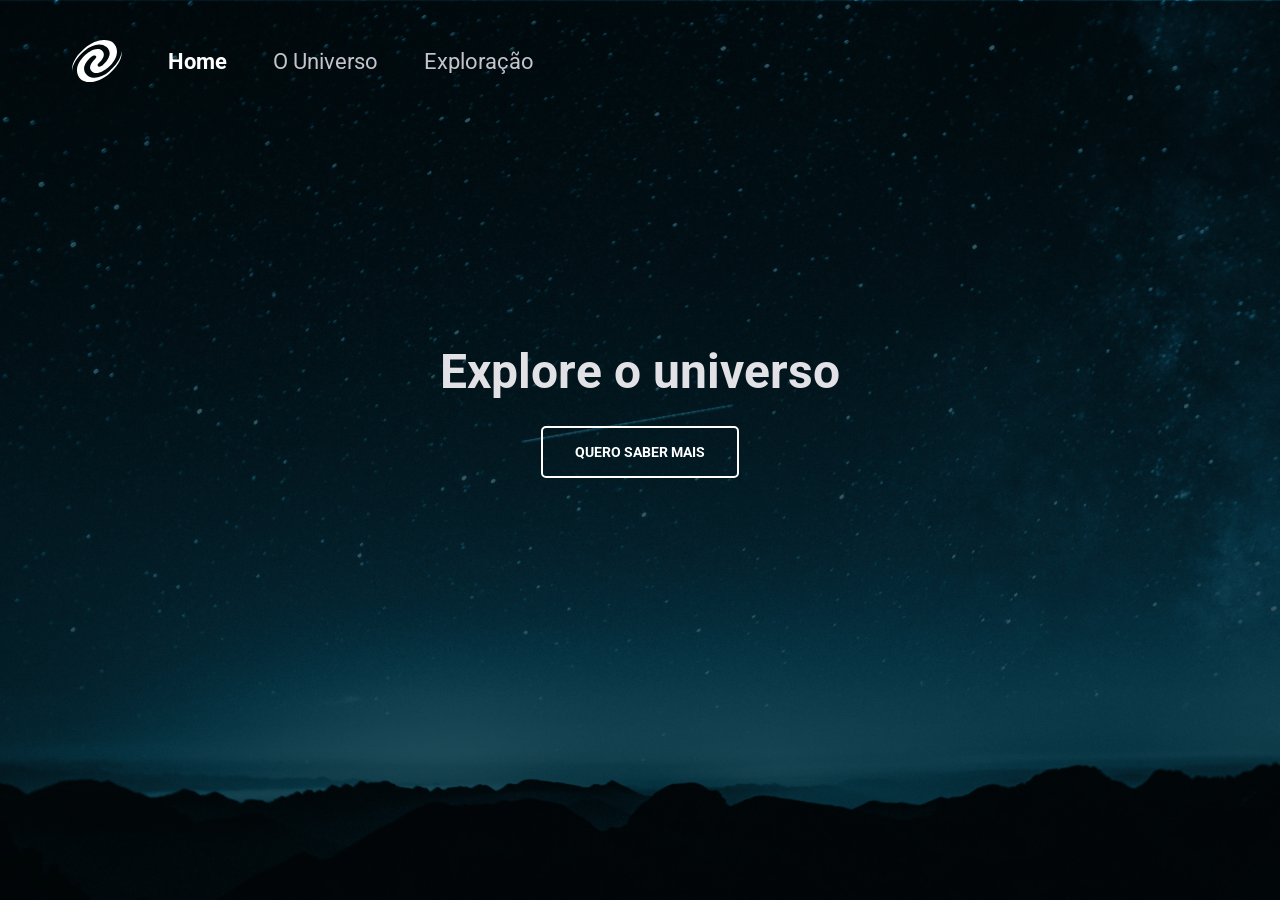
<file: index.html>
<!DOCTYPE html>
<html lang="pt-br">

<head>
    <meta charset="UTF-8">
    <meta name="viewport" content="width=device-width, initial-scale=1.0">
    <link rel="stylesheet" href="./styles/index.css">
    <link rel="preconnect" href="https://fonts.googleapis.com">
    <link rel="preconnect" href="https://fonts.gstatic.com" crossorigin>
    <link href="https://fonts.googleapis.com/css2?family=Roboto:ital,wght@0,100..900;1,100..900&display=swap"
        rel="stylesheet">
    <title>Home</title>
</head>

<body>
    <header>
        <img src="./assets/Vector.svg" alt="Logo do Universo">

        <nav>
            <ul>
                <li>
                    <a href="" class="ativa">Home</a>
                </li>
                <li>
                    <a href="./pages/universo.html">O Universo</a>
                </li>
                <li>
                    <a href="">Exploração</a>
                </li>
            </ul>
        </nav>
    </header>

    <main>
        <h1>Explore o universo</h1>
        <a href="">Quero saber mais</a>
    </main>
</body>

</html>
</file>
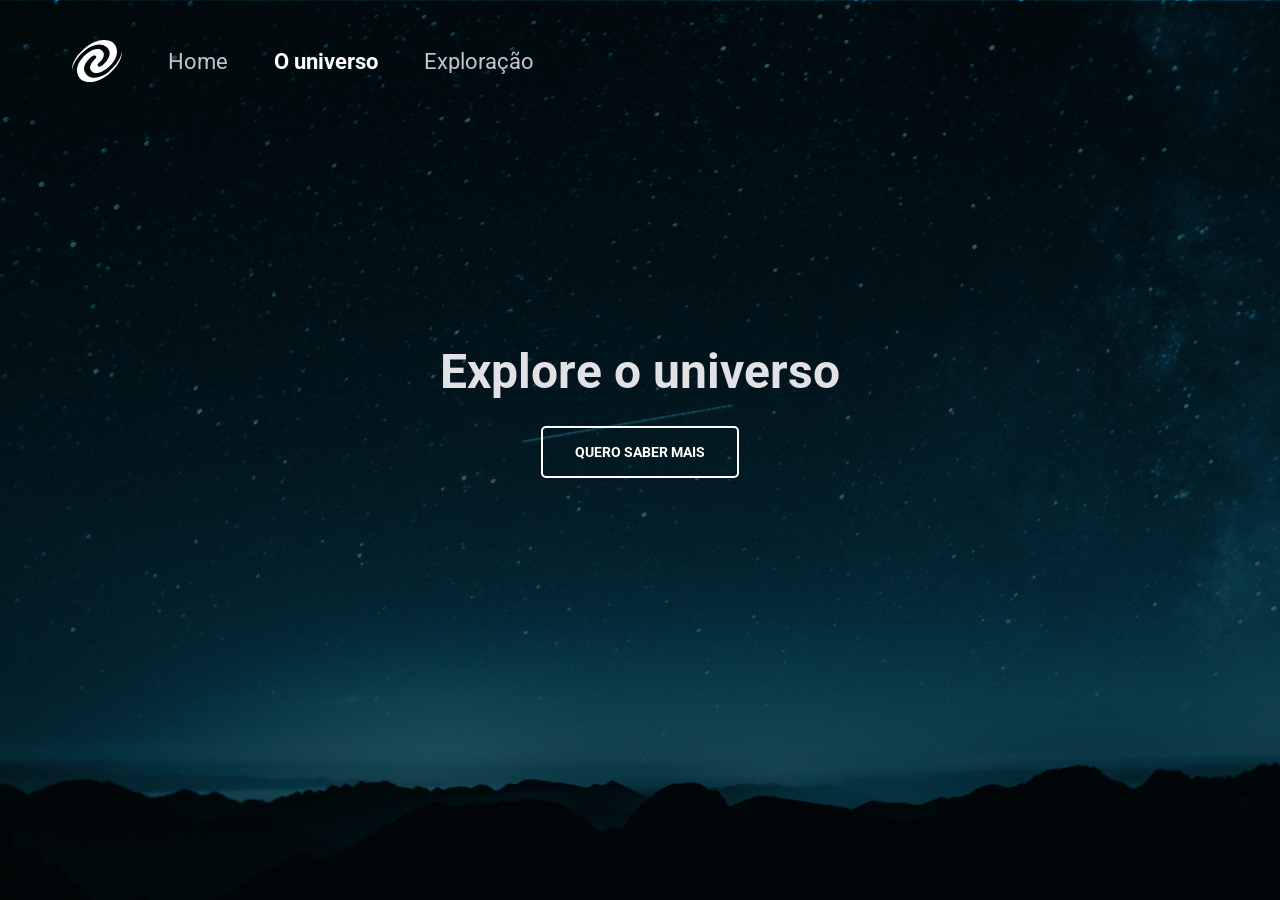
<file: pages/universo.html>
<!DOCTYPE html>
<html lang="en">

<head>
    <meta charset="UTF-8">
    <meta name="viewport" content="width=device-width, initial-scale=1.0">
    <title>O Universo</title>
    <link rel="stylesheet" href="../styles/index.css">
    <link rel="preconnect" href="https://fonts.googleapis.com">
    <link rel="preconnect" href="https://fonts.gstatic.com" crossorigin>
    <link href="https://fonts.googleapis.com/css2?family=Roboto:ital,wght@0,100..900;1,100..900&display=swap"
        rel="stylesheet">
</head>

<body>
    <header>
        <img src="../assets/Vector.svg" alt="Logo do Universo">
        <nav>
            <ul>
                <li><a href="../index.html">Home</a></li>
                <li><a href="" class="ativa">O universo</a></li>
                <li><a href="">Exploração</a></li>
            </ul>
        </nav>
    </header>

    <main>
        <h1>Explore o universo</h1>
        <a href="">Quero saber mais</a>
    </main>
</body>

</html>
</file>
<file: styles/index.css>
* {
    margin: 0;
    padding: 0;
    box-sizing: border-box;
    font-family: Roboto, sans-serif;
}

body {
    background-image: url(../assets/mountains-universe-1.png);
    background-size: cover;
    background-position: center;
    background-repeat: no-repeat;

    height: 100vh;
}

header {
    height: 122px;
    display: flex;
    padding-inline: 72px;
    align-items: center;
    gap: 46px;
    margin-bottom: 220px;

    ul {
        display: flex;
        list-style: none;
        gap: 46px;

        a {
            text-decoration: none;
            font-size: 22px;
            color: #c4c4cc;
        }

        .ativa {
            color: #ffffff;
            font-weight: 700;
        }
    }
}

main {
    width: fit-content;
    margin-inline: auto;

    h1 {
        font-size: 48px;
        line-height: 125%;
        color: #e1e1e6;
        margin-bottom: 24px;
    }

    a {
        border: 2px solid #FFF;
        display: block;
        width: fit-content;
        margin-inline: auto;
        padding: 12px 32px;
        border-radius: 5px;
        font-size: 14px;
        line-height: 24px;
        color: #FFF;
        text-transform: uppercase;
        font-weight: 700;
        text-decoration: none;
    }
}
</file>
